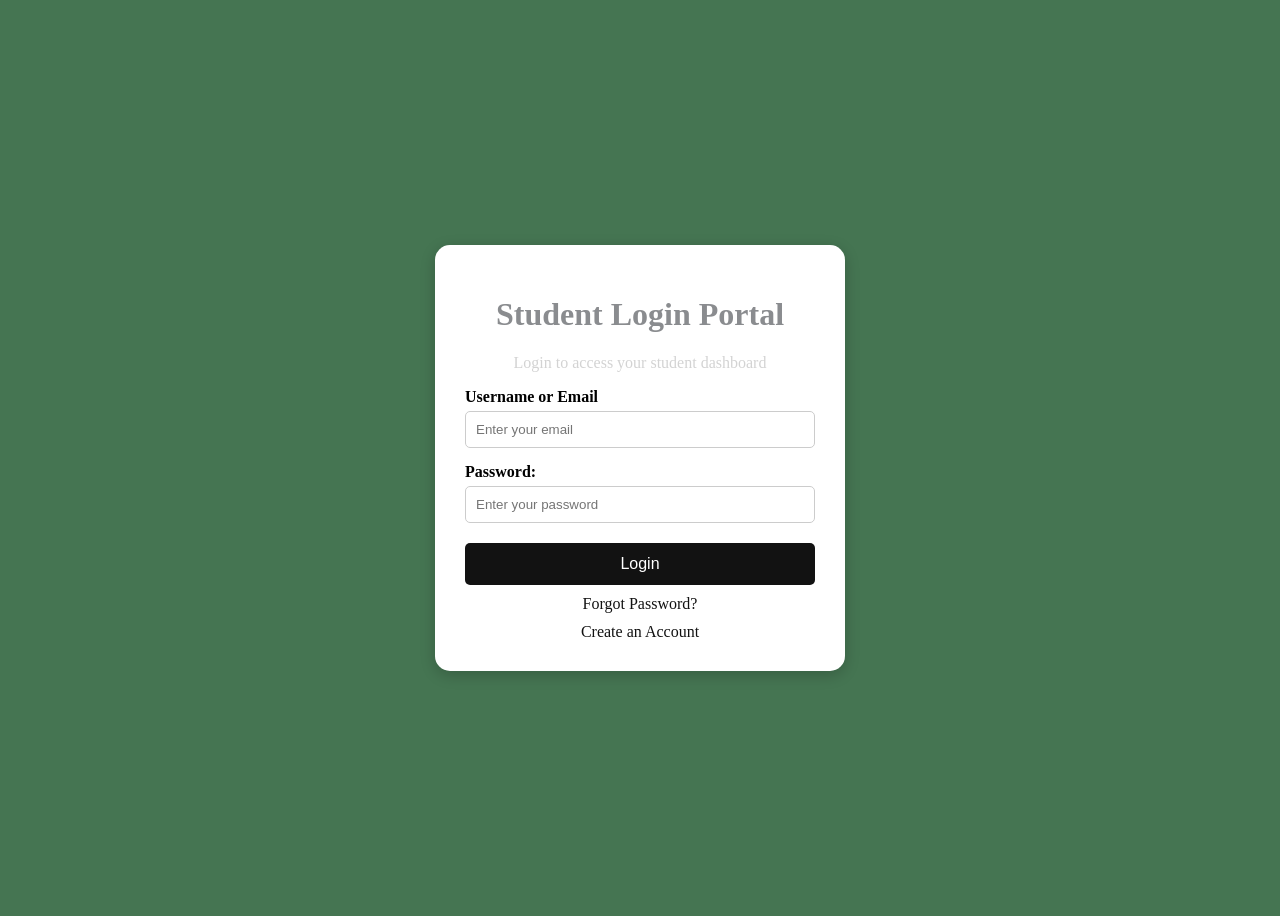
<file: index.html>
<!DOCTYPE html>
<html>
<head>
     <link rel="stylesheet" href="styles.css">
        <title>Student Login Portal</title>
    </head>

    <body>
       <div class="container">
        <h1>Student Login Portal</h1>
        <P>Login to access your student dashboard</P>
        
            <label>Username or Email </label>
            <input id="emailInput" type="email" placeholder="Enter your email">
 
            <label>Password:</label>
            <input id="passwordInput" type="password" placeholder="Enter your password">
            
            <button  id="loginBtn">Login</button>
            
        <div>
            <a href="#">Forgot Password?</a>
        <a href="#">Create an Account</a>
        </div>
        </div>

</body>
<script src="script.js"> </script>
</html>
</file>
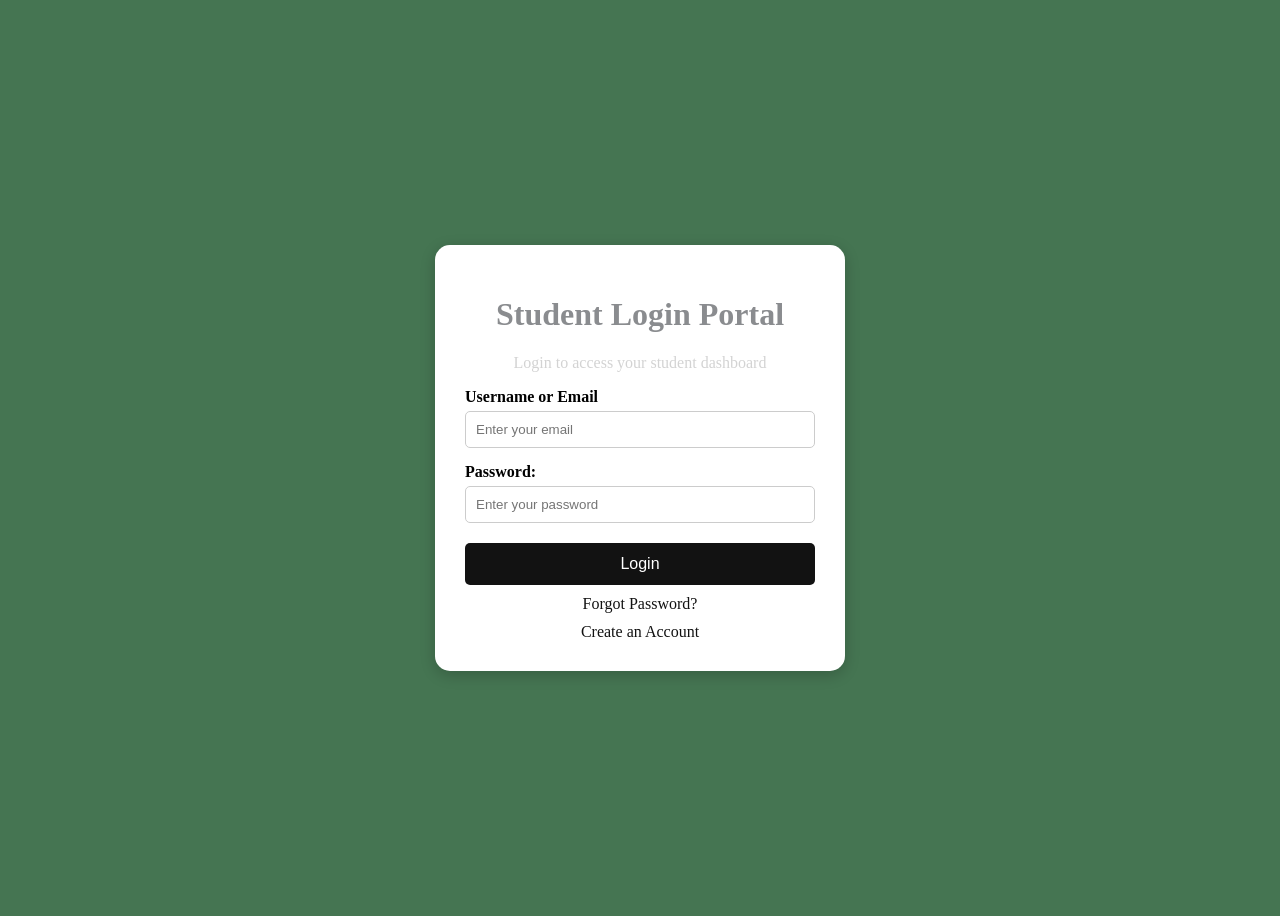
<file: dashboard.html>
<!DOCTYPE html>
<html lang="en">
<head>
    <meta charset="UTF-8">
    <meta name="viewport" content="width=device-width, initial-scale=1.0">
     <link rel="stylesheet" href="dashboardStyle.css">
    <title>Student Dashboard</title>

</head>

<body>

    <div class="sidebar">

        <h2>🎓 Student Portal</h2>

        <ul>
            <li id="dashboardSidebar"> 🏠 Dashboard</li>
            <li id="dashboardProfile">👤 Profile</li>
            <li>📅 Attendance</li>
            <li>📚 Marks</li>
            <li>🕒 Timetable</li>
            <li>📢 Announcements</li>
            <li id="logoutBtn">🚪 Logout</li>
        </ul>

    </div>
    <div class="main">

        <div class="header">
            <h1 id="welcomeHeading">Welcome!</h1>
            <p>Here's your academic overview.</p>
        </div>

        <div class="cards">

            <div class="card">
                <h3>Attendance</h3>
                <p id="attendanceValue">92%</p>
            </div>

            <div class="card">
                <h3>CGPA</h3>
            <p id="cgpaValue">8.75</p>
            </div>
            <div class="card">
                <h3>Marks</h3>
                <p id="marksValue">5</p>
            </div>

            <div class="card">
                <h3>Announcements</h3>
                <p id="announcementCount">3</p>
            </div>

        </div>

        <div class="announcement">

            <h2>Latest Announcements</h2>

            <ul id="announcementList">
                
            </ul>

        </div>

    </div>

    <script src="dashboard.js"></script>
     <script src="sidebar.js"></script>

</body>
</html>
</file>
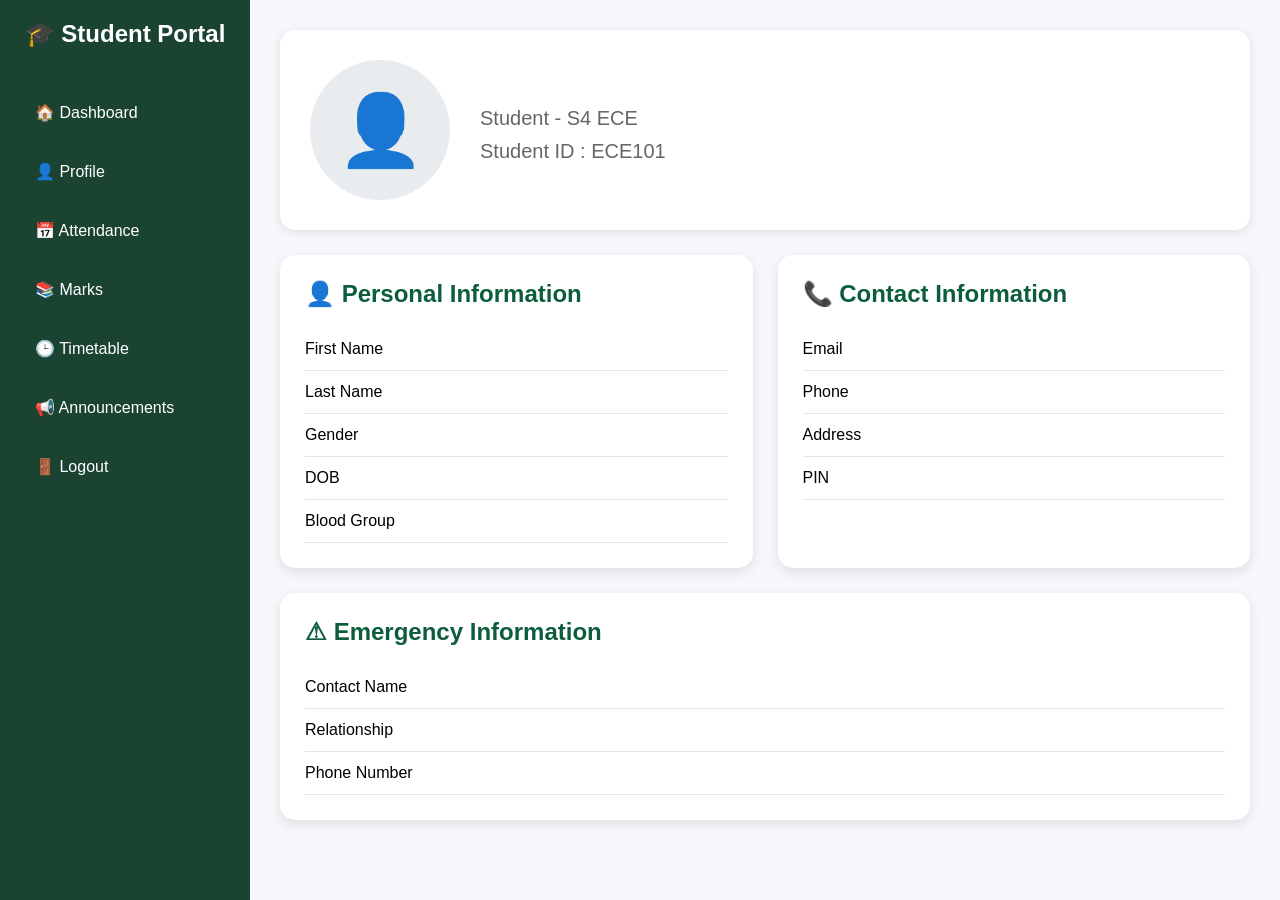
<file: profile.html>
<!DOCTYPE html>
<html>
<head>
    <title>My Profile</title>
    <link rel="stylesheet" href="profile.css">
     <link rel="stylesheet" href="dashboardStyle.css">
</head>
<body>
    <!-- <nav class="navbar">
    <div class="logo">🎓 Student Portal</div>
    <div class="user">Lakshmi Priya</div>
</nav> -->
<div class="container">
       <div class="sidebar">

        <h2>🎓 Student Portal</h2>

        <ul>
            <li id="dashboardSidebar"> 🏠 Dashboard</li>
            <li id="dashboardProfile">👤 Profile</li>
            <li>📅 Attendance</li>
            <li>📚 Marks</li>
            <li>🕒 Timetable</li>
            <li>📢 Announcements</li>
            <li id="logoutBtn">🚪 Logout</li>
        </ul>

    </div>

<div
class="main profile-main">
    <div class="profile-card">
        <div class="avatar">
            👤
        </div>

        <div class="profile-info">
            <h1 id="full-name"></h1>
            <p>Student - S4 ECE</p>
            <p>Student ID : ECE101</p>
        </div>

    </div>

    <div class="grid">

        <div class="card">
            <h2>👤 Personal Information</h2>

            <div class="row">
                <span>First Name</span>
                <span id="first-name">

                </span>
            </div>

            <div class="row">
                <span>Last Name</span>
                <span id="last-name"></span>
            </div>

            <div class="row">
                <span>Gender</span>
                <span id="gender"
                ></span>
            </div>

            <div class="row">
                <span>DOB</span>
                <span id="dob"></span>
            </div>

            <div class="row">
                <span>Blood Group</span>
                <span id="blood-group"></span>
            </div>
        </div>

        <div class="card">
            <h2>📞 Contact Information</h2>

            <div class="row">
                <span>Email</span>
                <span id="email"></span>
            </div>

            <div class="row">
                <span>Phone</span>

                <span id="phone"></span>
            </div>

            <div class="row">
                <span>Address</span>
                <span id="address">
                </span>
            </div>

            <div class="row">
                <span>PIN</span>
                <span id="pin"  ></span>
            </div>
        </div>

    </div>

    <div class="card emergency">

        <h2>⚠ Emergency Information</h2>

        <div class="row">
            <span>Contact Name</span>
            <span id="emergency-name"></span>
        </div>

        <div class="row">
            <span>Relationship</span>
            <span id="emergency-relationship"></span>
        </div>

        <div class="row">
            <span>Phone Number</span>
            <span id="emergency-phone"></span>
        </div>

    </div>
</div>
</div>

</body>  
<script src="profile.js"></script>
<script src="sidebar.js"></script>
</html>
</file>
<file: styles.css>
body{
    background-color: #457552;
    display: flex;
    justify-content: center;
    align-items: center;
    height: 100vh;
}


.container{
    background-color: white;
    width: 350px;
    padding: 30px;
    border-radius: 15px;
    box-shadow: 0px 4px 15px rgba(0,0,0,0.2);
}


h1{
    text-align: center;
    color: #8A8C8F;
}

p{
  text-align: center;
  color: #D3D3D3;
}


label{
    display: block;
    margin-top: 15px;
    margin-bottom: 5px;
    font-weight: bold;
}


input{
    width: 100%;
    padding: 10px;
    border: 1px solid #ccc;
    border-radius: 5px;
    box-sizing: border-box;
}


button{
    width: 100%;
    background-color: #121212;
    color: white;
    border: none;
    padding: 12px;
    margin-top: 20px;
    border-radius: 5px;
    cursor: pointer;
    font-size: 16px;
}


button:hover{
    background-color: #222222;
}


a{
    display: block;
    text-align: center;
    margin-top: 10px;
    text-decoration: none;
    color: #121212;
}

a:hover{
    text-decoration: underline;
}
</file>
<file: dashboardStyle.css>
*{
            margin:0;
            padding:0;
            box-sizing:border-box;
            font-family:'Segoe UI',sans-serif;
        }

        body{
            background:#f5f7fa;
        }

        /* Sidebar */

        .sidebar{
            position:fixed;
            width:250px;
            height:100vh;
            background:#1B4332;
            color:white;
            padding:20px;
        }

        .sidebar h2{
            text-align:center;
            margin-bottom:40px;
        }

        .sidebar ul{
            list-style:none;
        }

        .sidebar ul li{
            padding:15px;
            margin:10px 0;
            border-radius:10px;
            cursor:pointer;
        }

        .sidebar ul li:hover{
            background:#2D6A4F;
        }

        /* Main Content */
        .main{
            margin-left:250px;
            padding:30px;
        }
        .header{
            background:white;
            padding:20px;
            border-radius:15px;
            box-shadow:0px 2px 10px rgba(0,0,0,0.1);
        }

        .header h1{
            color:#1B4332;
        }

        /* Cards */

        .cards{
            display:grid;
            grid-template-columns:repeat(auto-fit,minmax(220px,1fr));
            gap:20px;
            margin-top:30px;
        }

        .card{
            background:white;
            padding:25px;
            border-radius:15px;
            box-shadow:0px 4px 12px rgba(0,0,0,0.1);
            transition:0.3s;
        }

        .card:hover{
            transform:translateY(-5px);
        }

        .card h3{
            color:#1B4332;
            margin-bottom:10px;
        }

        .card p{
            font-size:28px;
            font-weight:bold;
        }

        /* Announcement */

        .announcement{
            background:white;
            margin-top:30px;
            padding:20px;
            border-radius:15px;
            box-shadow:0px 4px 12px rgba(0,0,0,0.1);
        }

        .announcement h2{
            color:#1B4332;
            margin-bottom:15px;
        }

        .announcement ul{
            padding-left:20px;
        }

        .announcement li{
            margin-bottom:10px;
        }
</file>
<file: profile.css>
*{
    margin:0;
    padding:0;
    box-sizing:border-box;
    font-family:Segoe UI,sans-serif;
}
ss
body{
    background:#f5f6fa;
}

.navbar{
    background:#0b5d3b;
    color:white;
    display:flex;
    align-items:center;
    justify-content:space-between;
    gap:20px;
    padding:18px 40px;
    font-size:18px;
    position:sticky;
    top:0;
    z-index:100;
}

.nav-links{
    display:flex;
    gap:16px;
    list-style:none;
    margin:0;
    padding:0;
    flex-wrap:wrap;
}

.nav-links a{
    color:white;
    text-decoration:none;
    padding:10px 14px;
    border-radius:10px;
    transition:background 0.2s ease;
}

.nav-links a:hover,
.nav-links a.active{
    background:rgba(255,255,255,0.18);
}

.user{
    font-weight:600;
}

.container{
   display:flex;
}

@media (max-width:900px) {
    .navbar{
        flex-direction:column;
        align-items:flex-start;
    }

    .nav-links{
        width:100%;
        justify-content:flex-start;
    }

}

.profile-main {
    width:100%;
}
.profile-card{
    background:white;
    display:flex;
    align-items:center;
    gap:30px;
    padding:30px;
    border-radius:15px;
    width:100%;
    box-shadow:0 2px 10px rgba(0,0,0,0.1);
}

.avatar{
    width:140px;
    height:140px;
    border-radius:50%;
    background:#e9ecef;
    display:flex;
    justify-content:center;
    align-items:center;
    font-size:70px;
}

.profile-info h1{
    font-size:45px;
    color:#1d2433;
}

.profile-info p{
    margin-top:10px;
    color:#666;
    font-size:20px;
}

.grid{
    display:grid;
    grid-template-columns:1fr 1fr;
    gap:25px;
    margin-top:25px;
}

.card{
    background:white;
    padding:25px;
    width:100%;
    border-radius:15px;
    box-shadow:0 2px 10px rgba(0,0,0,0.1);
}

.card h2{
    color:#0b5d3b;
    margin-bottom:20px;
}

.row{
    display:flex;
    justify-content:space-between;
    padding:12px 0;
    border-bottom:1px solid #e5e5e5;
}

.emergency{
    margin-top:25px;
}

      .sidebar{
            position:fixed;
            width:250px;
            height:100vh;
            background:#1B4332;
            color:white;
            padding:20px;
        }

        .sidebar h2{
            text-align:center;
            margin-bottom:40px;
        }

        .sidebar ul{
            list-style:none;
        }

        .sidebar ul li{
            padding:15px;
            margin:10px 0;
            border-radius:10px;
            cursor:pointer;
        }

        .sidebar ul li:hover{
            background:#2D6A4F;
        }
</file>
